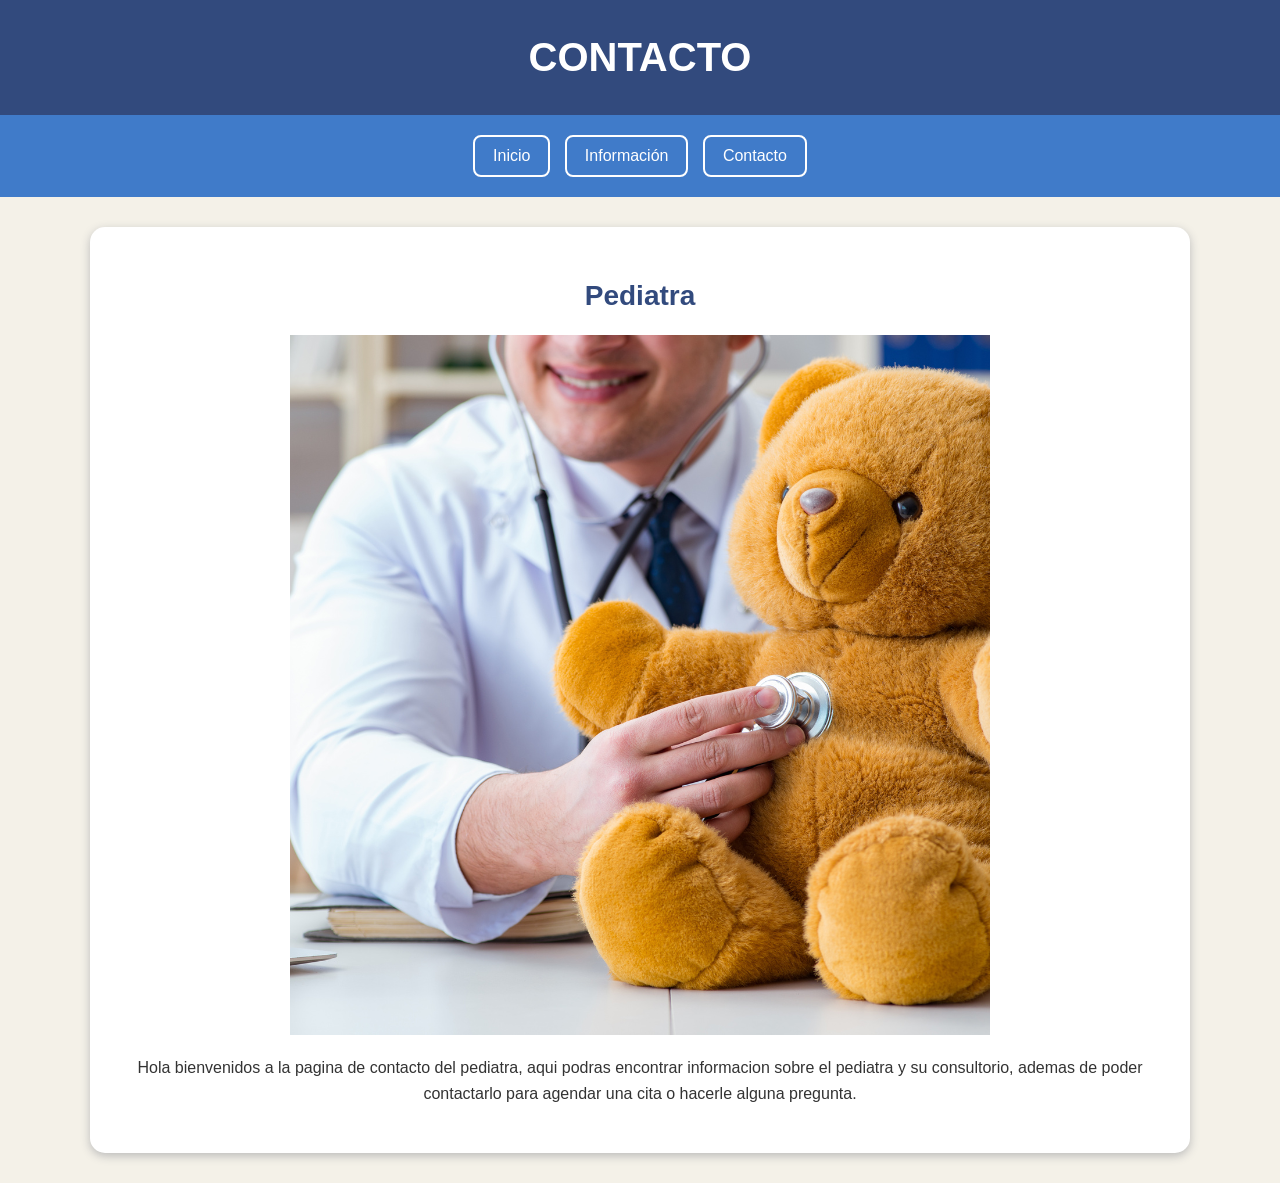
<file: index.html>
<!DOCTYPE html>
<html lang="es">
 
<head>
    <meta charset="UTF-8">
    <meta name="viewport" content="width=device-width, initial-scale=1.0">
    <title>Inicio</title>
    <link rel="stylesheet" href="css/estilos.css">
</head>
 
<body>
 
    <header>
        <h1>CONTACTO</h1>
    </header>
 
    <nav>
        <a href="index.html">Inicio</a>
        <a href="info.html">Información</a>
        <a href="contacto.html">Contacto</a>
        
        
    </nav>
 
    <main>
 
        <section class="inicio">
            <h2>Pediatra</h2>
            <img src="img/1.png" alt="">
          </div>
          </div>
            <p>
                Hola bienvenidos a la pagina de contacto del pediatra, aqui podras encontrar informacion sobre el pediatra
                 y su consultorio, ademas de poder contactarlo para agendar una cita o hacerle alguna pregunta.   
            </p>
        </section>
 
    </main>
 
</body>
 
</html>
</file>
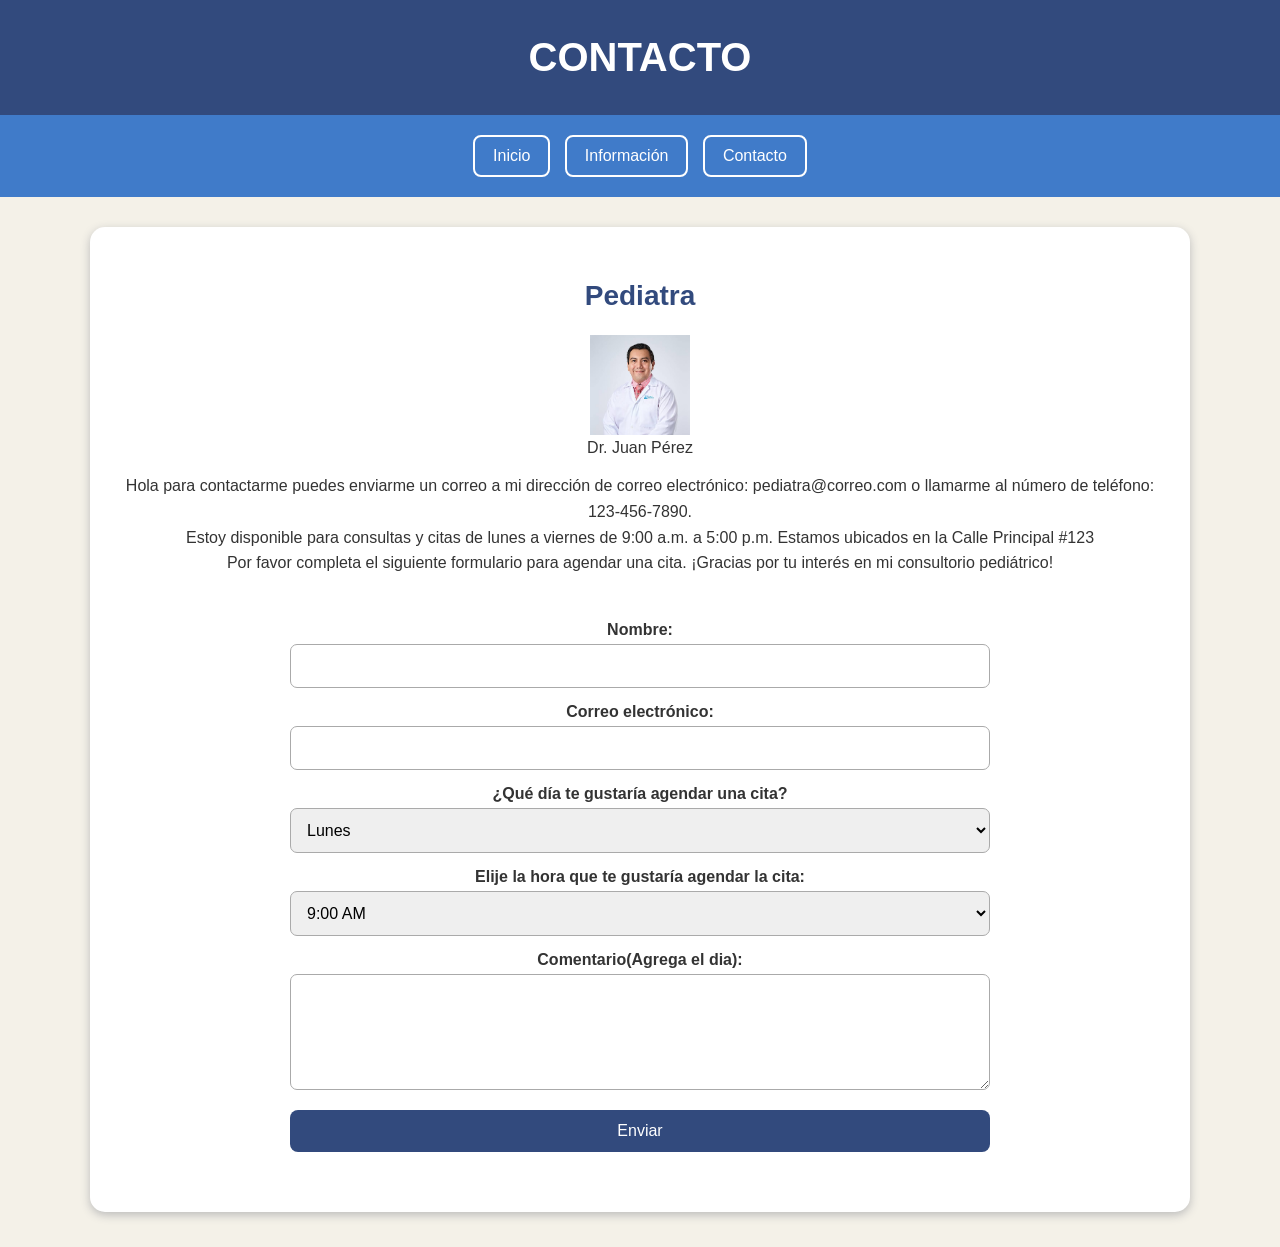
<file: contacto.html>
<!DOCTYPE html>
<html lang="es">
 
<head>
    <meta charset="UTF-8">
    <meta name="viewport" content="width=device-width, initial-scale=1.0">
    <title>Contacto</title>
    <link rel="stylesheet" href="css/estilos.css">
</head>
 
<body>
 
    <header>
        <h1>CONTACTO</h1>
    </header>
 
    <nav>
        <a href="index.html">Inicio</a>
        <a href="info.html">Información</a>
        <a href="contacto.html">Contacto</a>
        
        
    </nav>
 
    <main>
 
        <section class="inicio">
            <h2>Pediatra</h2>
            <div class="card">
            <img src="img/4.jpg" width="100px" height="100px">
            <div class="card-content">
            <div class="card-title">Dr. Juan Pérez</div>
          </div>
          </div>
            <p>
                Hola para contactarme puedes enviarme un correo a mi dirección de correo electrónico: pediatra@correo.com
                o llamarme al número de teléfono: 123-456-7890. <br>
                Estoy disponible para consultas y citas de lunes a viernes de 9:00 a.m. a 5:00 p.m.
                Estamos ubicados en la Calle Principal #123<br>
                Por favor completa el siguiente formulario para agendar una cita.
                ¡Gracias por tu interés en mi consultorio pediátrico!
            </p>
        <form class="formulario" id="formulario">
                <label for="nombre">
                    Nombre:
                </label>

                <input
                    type="text"
                    id="nombre"
                    required
                >


                <label for="correo">
                    Correo electrónico:
                </label>

                <input
                    type="email"
                    id="correo"
                    required
                >


                <label for="interes">
                    ¿Qué día te gustaría agendar una cita?
                </label>

                <select id="interes">

                    <option>
                        Lunes
                    </option>

                    <option>
                        Martes
                    </option>

                    <option>
                        Miércoles
                    </option>

                    <option>
                        Jueves
                    </option>

                    <option>
                        Viernes
                    </option>

                </select>

                 <label for="interes">
                    Elije la hora que te gustaría agendar la cita:               
                </label>

                <select id="interes">

                    <option>
                        9:00 AM
                    </option>

                    <option>
                        10:00 AM
                    </option>

                    <option>
                        11:00 AM
                    </option>

                    <option>
                        2:00 PM
                    </option>

                    <option>
                        3:00 PM
                    </option>

                    <option>
                        4:00 PM
                    </option>

                    <option>
                        5:00 PM
                    </option>

                </select>


                <label for="comentario">
                    Comentario(Agrega el dia):
                </label>

                <textarea
                    id="comentario"
                    rows="5"
                    required>
                </textarea>


                <button type="submit">
                    Enviar
                </button>


            </form>


            <p id="respuesta"></p>

        </section>
 
    </main>
 
</body>
 
</html>
</file>
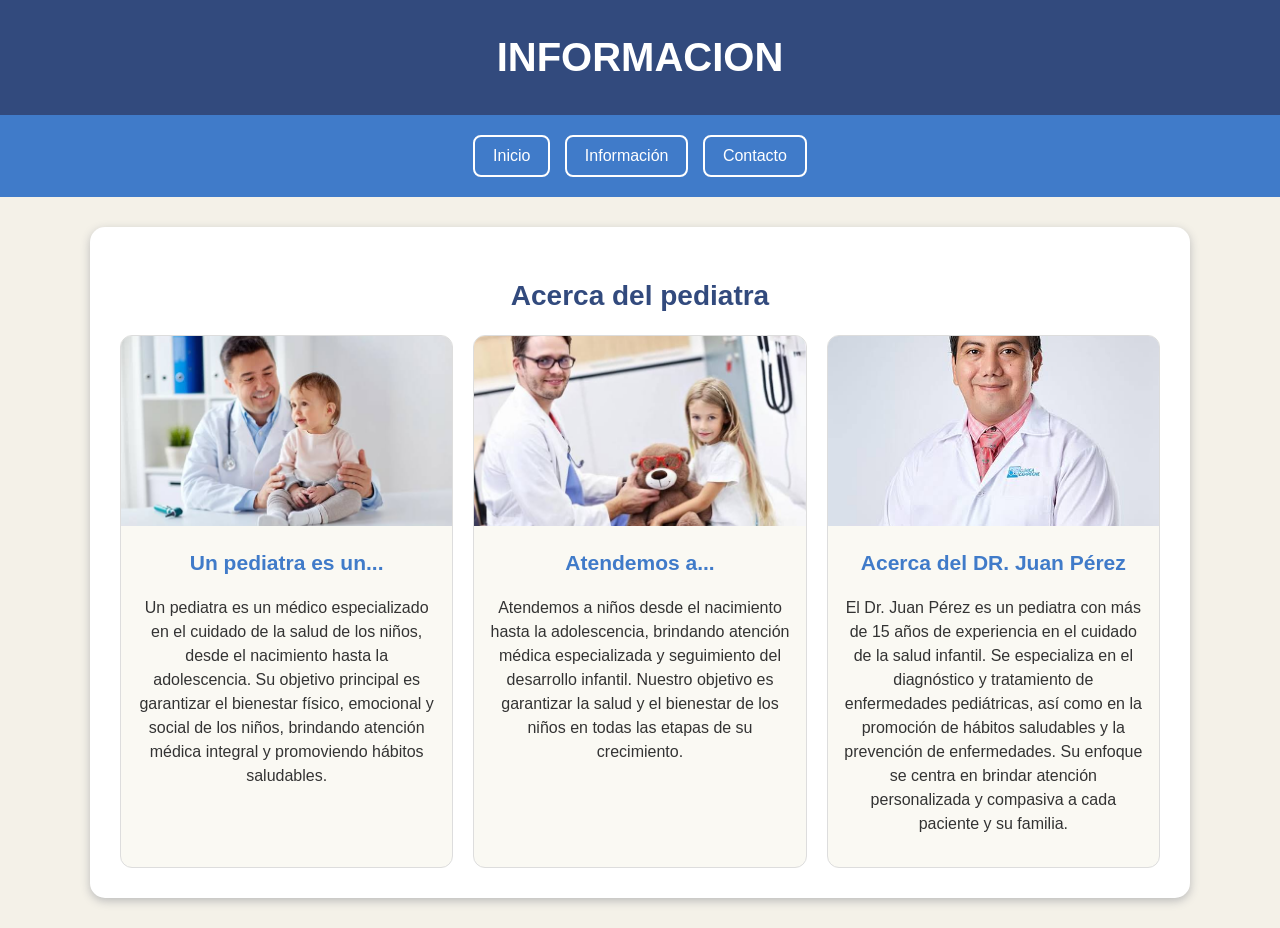
<file: info.html>
<!DOCTYPE html>
<html lang="es">
 
<head>
    <meta charset="UTF-8">
    <meta name="viewport" content="width=device-width, initial-scale=1.0">
    <title>Informacion</title>
    <link rel="stylesheet" href="css/estilos.css">
</head>
 
<body>
 
    <header>
        <h1>INFORMACION</h1>
    </header>
 
    <nav>
        <a href="index.html">Inicio</a>
        <a href="info.html">Información</a>
        <a href="contacto.html">Contacto</a>
        
        
    </nav>
 
    <main>
        <section id="lugares">

            <h2>Acerca del pediatra</h2>

            <div class="tarjetas">

                <div class="tarjeta">

                    <img src="img/2.jpg"
                         alt="">

                    <h3>Un pediatra es un...</h3>

                    <p>
                        Un pediatra es un médico especializado en el cuidado de la salud de los niños, 
                        desde el nacimiento hasta la adolescencia. Su objetivo principal es garantizar el bienestar físico, 
                        emocional y social de los niños, brindando atención médica integral y promoviendo hábitos saludables.
                    </p>

                </div>


                <div class="tarjeta">

                    <img src="img/3.jpg"
                         alt="">

                    <h3>Atendemos a...</h3>

                    <p>
                        Atendemos a niños desde el nacimiento hasta la adolescencia, 
                        brindando atención médica especializada y seguimiento del desarrollo infantil. 
                        Nuestro objetivo es garantizar la salud y el bienestar de los niños en todas las etapas de su crecimiento.
                    </p>

                </div>
                 <div class="tarjeta">

                    <img src="img/4.jpg"
                         alt="">

                    <h3>Acerca del DR. Juan Pérez</h3>

                    <p>
                        El Dr. Juan Pérez es un pediatra con más de 15 años de experiencia en el cuidado de la salud infantil. 
                        Se especializa en el diagnóstico y tratamiento de enfermedades pediátricas, así como en la promoción de hábitos saludables y la prevención de enfermedades. 
                        Su enfoque se centra en brindar atención personalizada y compasiva a cada paciente y su familia.
                    </p>

                </div>
            </section>
    </main>
 
</body>
 
</html>
</file>
<file: css/estilos.css>
.btn-tema {
  position: absolute;
  top: 14px;
  right: 14px;
  padding: 8px 14px;
  border: 2px solid #fff;
  border-radius: 20px;
  background: transparent;
  color: #fff;
  font-size: 0.85rem;
  cursor: pointer;
}
.btn-tema:hover { background: rgba(255, 255, 255, 0.2); }
 
* {
    box-sizing: border-box;
}
 
body {
    margin: 0;
    font-family: Arial, sans-serif;
    background-color: #f4f1e8;
    color: #333;
}
 
header {
    background-color: #324a7d;
    color: white;
    text-align: center;
    padding: 35px 15px;
    position: relative;
}
 
header h1 {
    margin: 0;
    font-size: 40px;
}
 
header p {
    font-size: 19px;
}
 
nav {
    background-color: #407bc9;
    text-align: center;
    padding: 15px;
}
 
nav a {
    display: inline-block;
    color: white;
    text-decoration: none;
    padding: 10px 18px;
    margin: 5px;
    border: 2px solid white;
    border-radius: 8px;
}
 
nav a:hover {
    background-color: white;
    color: #324a7d;
}
 
main {
    width: 90%;
    max-width: 1100px;
    margin: auto;
}
 
section {
    background-color: white;
    margin: 30px 0;
    padding: 30px;
    border-radius: 15px;
    box-shadow: 0 3px 10px #bbb;
}
 
section h2 {
    text-align: center;
    color: #324a7d;
    font-size: 28px;
}
 
.inicio {
    text-align: center;
}
 
.imagen-principal {
    width: 70%;
    max-height: 400px;
    object-fit: cover;
    border-radius: 12px;
}
 
.inicio p {
    line-height: 1.6;
}
 
button {
    background-color: #324a7d;
    color: white;
    border: none;
    padding: 12px 25px;
    border-radius: 8px;
    cursor: pointer;
    font-size: 16px;
}
 
button:hover {
    background-color: #324a7d;
}
 
.imagen-seccion {
    display: block;
    width: 70%;
    max-height: 350px;
    object-fit: cover;
    margin: 20px auto;
    border-radius: 12px;
}
 
.tarjetas {
    display: grid;
    grid-template-columns:
        repeat(3, 1fr);
    gap: 20px;
}
 
.tarjeta {
    background-color: #faf9f3;
    border: 1px solid #ddd;
    border-radius: 12px;
    overflow: hidden;
    text-align: center;
}
 
.tarjeta img {
    width: 100%;
    height: 190px;
    object-fit: cover;
}
 
.tarjeta h3 {
    color: #407bc9;
    font-size: 21px;
}
 
.tarjeta p {
    padding: 0 15px 15px;
    line-height: 1.5;
}
 
#actividades li {
    margin: 12px 0;
}
 
.enlace {
    display: inline-block;
    background-color: #324a7d;
    color: white;
    text-decoration: none;
    padding: 12px 20px;
    border-radius: 8px;
}
 
.enlace:hover {
    background-color: #324a7d;
}
 
.formulario {
    max-width: 700px;
    margin: 30px auto;
}
 
form {
    display: flex;
    flex-direction: column;
}
 
label {
    margin-top: 15px;
    margin-bottom: 5px;
    font-weight: bold;
}
 
input,
select,
textarea {
    padding: 12px;
    border: 1px solid #aaa;
    border-radius: 7px;
    font-size: 16px;
}
 
textarea {
    resize: vertical;
}
 
form button {
    margin-top: 20px;
}
 
footer {
    background-color: #324a7d;
    color: white;
    text-align: center;
    padding: 20px;
    margin-top: 30px;
}
 
@media (max-width: 700px) {
 
    header h1 {
        font-size: 30px;
    }
 
    nav a {
        display: block;
        margin: 8px auto;
        max-width: 250px;
    }
 
    .tarjetas {
        grid-template-columns: 1fr;
    }
 
    .imagen-principal,
    .imagen-seccion {
        width: 100%;
    }
 
    section {
        padding: 20px;
    }
 
}
</file>
